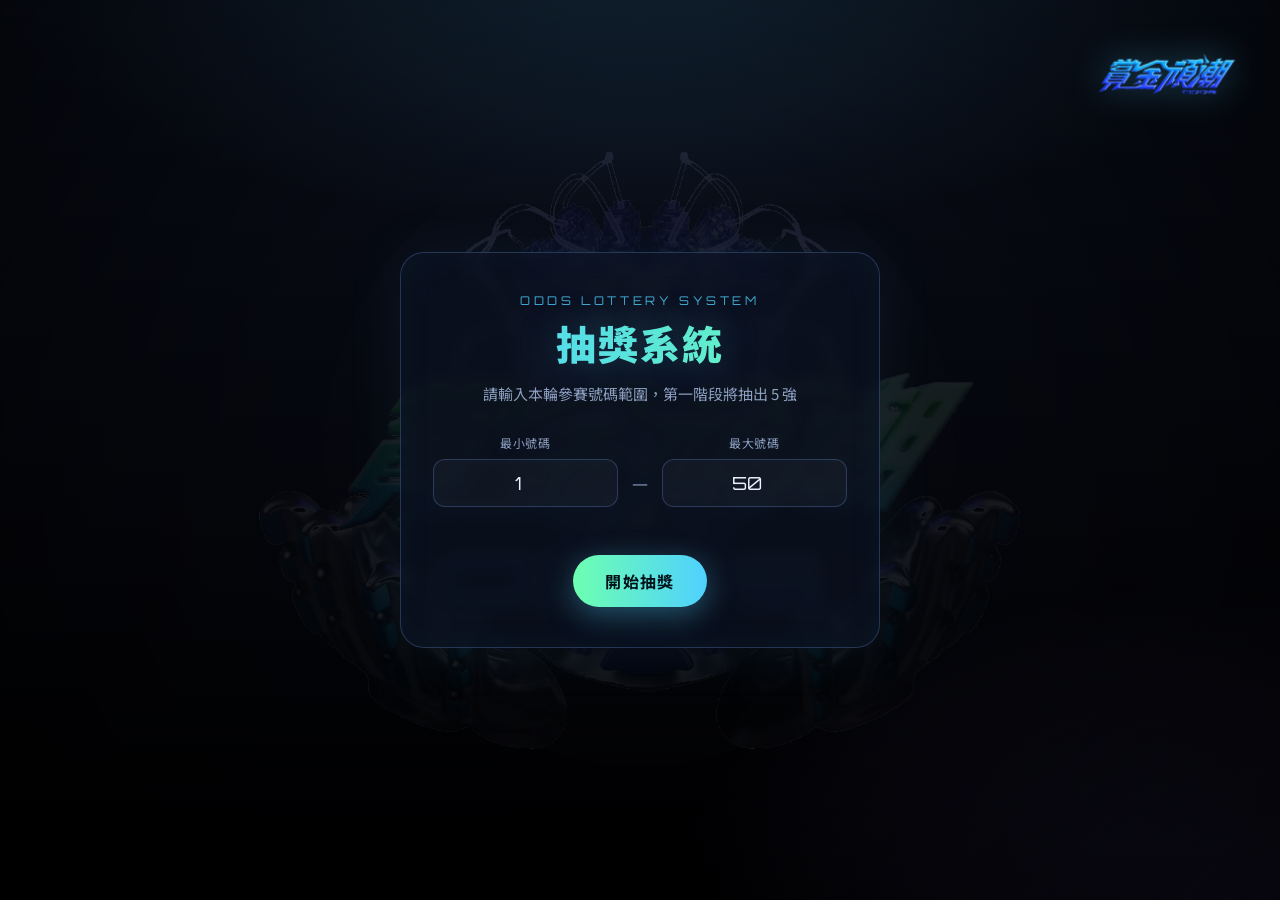
<file: odds-lottery/index.html>
<!DOCTYPE html>
<html lang="zh-Hant">
<head>
<meta charset="UTF-8">
<meta name="viewport" content="width=device-width, initial-scale=1.0, viewport-fit=cover">
<title>覺金頂潮 ODDS｜抽獎系統</title>
<style>html,body{background:#05060b;margin:0;}</style>
<link rel="preconnect" href="https://fonts.googleapis.com">
<link rel="preconnect" href="https://fonts.gstatic.com" crossorigin>
<link href="https://fonts.googleapis.com/css2?family=Orbitron:wght@500;700;900&family=Noto+Sans+TC:wght@400;500;700;900&display=swap" rel="stylesheet">
<link rel="stylesheet" href="css/style.css">
</head>
<body>

  <div class="bg-logo" aria-hidden="true">
    <img src="assets/img/logo1_nobg.png" alt="">
  </div>
  <div class="bg-glow"></div>

  <header class="topbar">
    <img class="corner-logo" src="assets/img/logo2_nobg.png" alt="覺金頂潮 ODDS">
  </header>

  <main id="app">

    <!-- 首頁：輸入號碼範圍 -->
    <section id="screen-setup" class="screen active">
      <div class="panel">
        <p class="eyebrow">ODDS LOTTERY SYSTEM</p>
        <h1 class="title">抽獎系統</h1>
        <p class="subtitle">請輸入本輪參賽號碼範圍，第一階段將抽出 5 強</p>

        <div class="range-form">
          <div class="field">
            <label for="range-min">最小號碼</label>
            <input type="number" id="range-min" value="1" inputmode="numeric">
          </div>
          <span class="dash">—</span>
          <div class="field">
            <label for="range-max">最大號碼</label>
            <input type="number" id="range-max" value="50" inputmode="numeric">
          </div>
        </div>

        <p class="error" id="setup-error"></p>

        <button id="btn-start" class="btn btn-primary">
          <span>開始抽獎</span>
        </button>
      </div>
    </section>

    <!-- 第一階段：打鬥影片 -> 五強號碼 -->
    <section id="screen-round1" class="screen">
      <video id="video-round1" class="stage-video" src="assets/video/round1_battle.mp4" playsinline preload="auto"></video>
      <div class="overlay overlay-round1" id="overlay-round1">
        <p class="eyebrow">ROUND 1 RESULT</p>
        <h2 class="stage-title">晉級五強</h2>
        <div class="number-grid" id="round1-numbers"></div>
        <button id="btn-to-final" class="btn btn-primary">
          <span>進入最終決戰</span>
        </button>
      </div>
      <button class="skip-btn" data-skip="round1">跳過影片 ▸</button>
    </section>

    <!-- 最終決戰：影片 -> 最終得主 -->
    <section id="screen-final" class="screen">
      <video id="video-final" class="stage-video" src="assets/video/final_battle.mp4" playsinline preload="none"></video>
      <div class="overlay overlay-final" id="overlay-final">
        <p class="eyebrow">FINAL RESULT</p>
        <h2 class="stage-title">最終得主</h2>
        <div class="winner-number" id="winner-number">--</div>
        <div class="final-btns">
          <button id="btn-reset" class="btn btn-secondary"><span>重新開始</span></button>
        </div>
      </div>
      <button class="skip-btn" data-skip="final">跳過影片 ▸</button>
    </section>

  </main>

  <script src="js/app.js"></script>
</body>
</html>
</file>
<file: odds-lottery/css/style.css>
:root {
  --bg-0: #05060b;
  --bg-1: #0a0e1a;
  --bg-2: #0d1424;
  --blue: #4fd1ff;
  --green: #6dffb0;
  --purple: #8b7bff;
  --text: #eaf2ff;
  --text-dim: #8ea0c2;
  --panel: rgba(12, 18, 34, 0.72);
  --border: rgba(120, 170, 255, 0.25);
}

* { box-sizing: border-box; }

html, body {
  margin: 0;
  padding: 0;
  width: 100%;
  height: 100%;
  overflow: hidden;
  background: var(--bg-0);
  color: var(--text);
  font-family: "Noto Sans TC", "Microsoft JhengHei", sans-serif;
  -webkit-font-smoothing: antialiased;
}

body {
  background:
    radial-gradient(ellipse 90% 60% at 50% -10%, rgba(79, 209, 255, 0.14), transparent 60%),
    radial-gradient(ellipse 80% 60% at 100% 100%, rgba(139, 123, 255, 0.12), transparent 60%),
    linear-gradient(180deg, var(--bg-1) 0%, var(--bg-0) 60%, #000 100%);
  position: relative;
}

/* 背景底圖 logo1 */
.bg-logo {
  position: fixed;
  inset: 0;
  display: flex;
  align-items: center;
  justify-content: center;
  pointer-events: none;
  z-index: 0;
}
.bg-logo img {
  width: min(70vw, 900px);
  opacity: 0.10;
  filter: saturate(1.1);
  animation: floatLogo 10s ease-in-out infinite;
}
@keyframes floatLogo {
  0%, 100% { transform: translateY(0px) scale(1); }
  50% { transform: translateY(-14px) scale(1.02); }
}

.bg-glow {
  position: fixed;
  inset: 0;
  pointer-events: none;
  z-index: 0;
  background: radial-gradient(circle at 50% 50%, transparent 40%, rgba(0,0,0,0.55) 100%);
}

/* 右上角 logo2 */
.topbar {
  position: fixed;
  top: 0;
  right: 0;
  padding: max(14px, env(safe-area-inset-top)) max(18px, env(safe-area-inset-right)) 0 0;
  z-index: 50;
}
.corner-logo {
  width: clamp(110px, 16vw, 190px);
  height: auto;
  filter: drop-shadow(0 0 18px rgba(79, 209, 255, 0.35));
}

main#app {
  position: relative;
  z-index: 1;
  width: 100%;
  height: 100%;
}

.screen {
  display: none;
  width: 100%;
  height: 100%;
  position: relative;
}
.screen.active {
  display: flex;
  align-items: center;
  justify-content: center;
}

/* ---------- 首頁 ---------- */
#screen-setup .panel {
  width: min(92vw, 480px);
  padding: 40px 32px;
  border-radius: 24px;
  background: var(--panel);
  border: 1px solid var(--border);
  backdrop-filter: blur(6px);
  text-align: center;
  box-shadow: 0 0 60px rgba(79, 209, 255, 0.08), inset 0 0 40px rgba(79, 209, 255, 0.04);
}

.eyebrow {
  margin: 0 0 6px;
  font-family: "Orbitron", sans-serif;
  font-size: 12px;
  letter-spacing: 0.3em;
  color: var(--blue);
  opacity: 0.8;
}

.title {
  margin: 0 0 10px;
  font-family: "Orbitron", "Noto Sans TC", sans-serif;
  font-weight: 900;
  font-size: clamp(28px, 6vw, 40px);
  letter-spacing: 0.05em;
  background: linear-gradient(90deg, var(--blue), var(--green));
  -webkit-background-clip: text;
  background-clip: text;
  color: transparent;
  text-shadow: 0 0 40px rgba(79, 209, 255, 0.25);
}

.subtitle {
  margin: 0 0 28px;
  color: var(--text-dim);
  font-size: clamp(13px, 2.6vw, 15px);
  line-height: 1.6;
}

.range-form {
  display: flex;
  align-items: flex-end;
  justify-content: center;
  gap: 14px;
  margin-bottom: 10px;
}
.field {
  display: flex;
  flex-direction: column;
  gap: 8px;
  flex: 1;
}
.field label {
  font-size: 12px;
  color: var(--text-dim);
  letter-spacing: 0.05em;
}
.field input {
  width: 100%;
  padding: 12px 10px;
  border-radius: 12px;
  border: 1px solid var(--border);
  background: rgba(255,255,255,0.03);
  color: var(--text);
  font-family: "Orbitron", sans-serif;
  font-size: 18px;
  text-align: center;
  outline: none;
  transition: border-color 0.2s, box-shadow 0.2s;
}
.field input:focus {
  border-color: var(--blue);
  box-shadow: 0 0 0 3px rgba(79, 209, 255, 0.15);
}
.dash {
  padding-bottom: 12px;
  color: var(--text-dim);
  font-size: 18px;
}

.error {
  min-height: 20px;
  margin: 4px 0 18px;
  color: #ff6d8a;
  font-size: 13px;
}

.btn {
  appearance: none;
  border: none;
  cursor: pointer;
  padding: 14px 32px;
  border-radius: 999px;
  font-family: "Orbitron", "Noto Sans TC", sans-serif;
  font-weight: 700;
  font-size: 16px;
  letter-spacing: 0.08em;
  transition: transform 0.15s ease, box-shadow 0.2s ease, opacity 0.2s ease;
}
.btn:active { transform: scale(0.96); }
.btn:disabled { opacity: 0.45; cursor: not-allowed; }

.btn-primary {
  color: #01141c;
  background: linear-gradient(90deg, var(--green), var(--blue));
  box-shadow: 0 8px 30px rgba(79, 209, 255, 0.35);
}
.btn-primary:not(:disabled):hover {
  box-shadow: 0 8px 40px rgba(79, 209, 255, 0.55);
}

.btn-secondary {
  color: var(--text);
  background: rgba(255,255,255,0.06);
  border: 1px solid var(--border);
}
.btn-secondary:hover {
  border-color: var(--blue);
}

/* ---------- 影片舞台 ---------- */
.stage-video {
  position: absolute;
  inset: 0;
  width: 100%;
  height: 100%;
  object-fit: cover;
  background: #000;
}

.overlay {
  position: absolute;
  inset: 0;
  display: flex;
  flex-direction: column;
  align-items: center;
  justify-content: center;
  gap: 14px;
  text-align: center;
  padding: 24px;
  background: linear-gradient(180deg, rgba(0,0,0,0.15) 0%, rgba(2,4,10,0.78) 55%, rgba(0,0,0,0.9) 100%);
  opacity: 0;
  pointer-events: none;
  transition: opacity 0.6s ease;
}
.overlay.show {
  opacity: 1;
  pointer-events: auto;
}

.stage-title {
  margin: 0 0 6px;
  font-family: "Orbitron", "Noto Sans TC", sans-serif;
  font-weight: 900;
  font-size: clamp(24px, 5.5vw, 36px);
  letter-spacing: 0.06em;
  color: var(--text);
  text-shadow: 0 0 30px rgba(79, 209, 255, 0.5);
}

.number-grid {
  display: flex;
  flex-wrap: wrap;
  justify-content: center;
  gap: clamp(10px, 2.2vw, 18px);
  margin: 10px 0 28px;
  max-width: 640px;
}

.number-card {
  width: clamp(58px, 15vw, 92px);
  height: clamp(58px, 15vw, 92px);
  border-radius: 16px;
  display: flex;
  align-items: center;
  justify-content: center;
  font-family: "Orbitron", sans-serif;
  font-weight: 700;
  font-size: clamp(20px, 5vw, 32px);
  color: var(--text);
  background: rgba(255,255,255,0.05);
  border: 1px solid var(--border);
  box-shadow: 0 0 0 rgba(79, 209, 255, 0);
  opacity: 0;
  transform: translateY(18px) scale(0.85);
  transition: opacity 0.5s ease, transform 0.5s cubic-bezier(.2,1.4,.4,1), box-shadow 0.5s ease, border-color 0.5s ease;
}
.number-card.in {
  opacity: 1;
  transform: translateY(0) scale(1);
  border-color: var(--blue);
  box-shadow: 0 0 24px rgba(79, 209, 255, 0.45), inset 0 0 12px rgba(79, 209, 255, 0.15);
}

.winner-number {
  font-family: "Orbitron", sans-serif;
  font-weight: 900;
  font-size: clamp(64px, 20vw, 150px);
  line-height: 1;
  padding: 10px 40px;
  color: var(--text);
  background: linear-gradient(90deg, var(--green), var(--blue), var(--purple));
  -webkit-background-clip: text;
  background-clip: text;
  color: transparent;
  filter: drop-shadow(0 0 30px rgba(79, 209, 255, 0.6));
  opacity: 0;
  transform: scale(0.6);
  transition: opacity 0.7s ease, transform 0.7s cubic-bezier(.2,1.6,.3,1);
}
.winner-number.in {
  opacity: 1;
  transform: scale(1);
  animation: winnerPulse 2.4s ease-in-out infinite;
}
@keyframes winnerPulse {
  0%, 100% { filter: drop-shadow(0 0 30px rgba(79, 209, 255, 0.6)); }
  50% { filter: drop-shadow(0 0 55px rgba(139, 123, 255, 0.85)); }
}

.final-btns {
  display: flex;
  gap: 12px;
  margin-top: 8px;
}

.skip-btn {
  position: absolute;
  bottom: max(18px, env(safe-area-inset-bottom));
  right: max(18px, env(safe-area-inset-right));
  z-index: 5;
  background: rgba(0,0,0,0.35);
  border: 1px solid rgba(255,255,255,0.18);
  color: rgba(255,255,255,0.55);
  font-size: 12px;
  padding: 7px 14px;
  border-radius: 999px;
  cursor: pointer;
  letter-spacing: 0.05em;
  transition: opacity 0.2s ease, color 0.2s ease, border-color 0.2s ease;
}
.skip-btn:hover {
  color: #fff;
  border-color: var(--blue);
}

@media (max-width: 420px) {
  .corner-logo { width: 92px; }
  #screen-setup .panel { padding: 30px 20px; }
}
</file>
